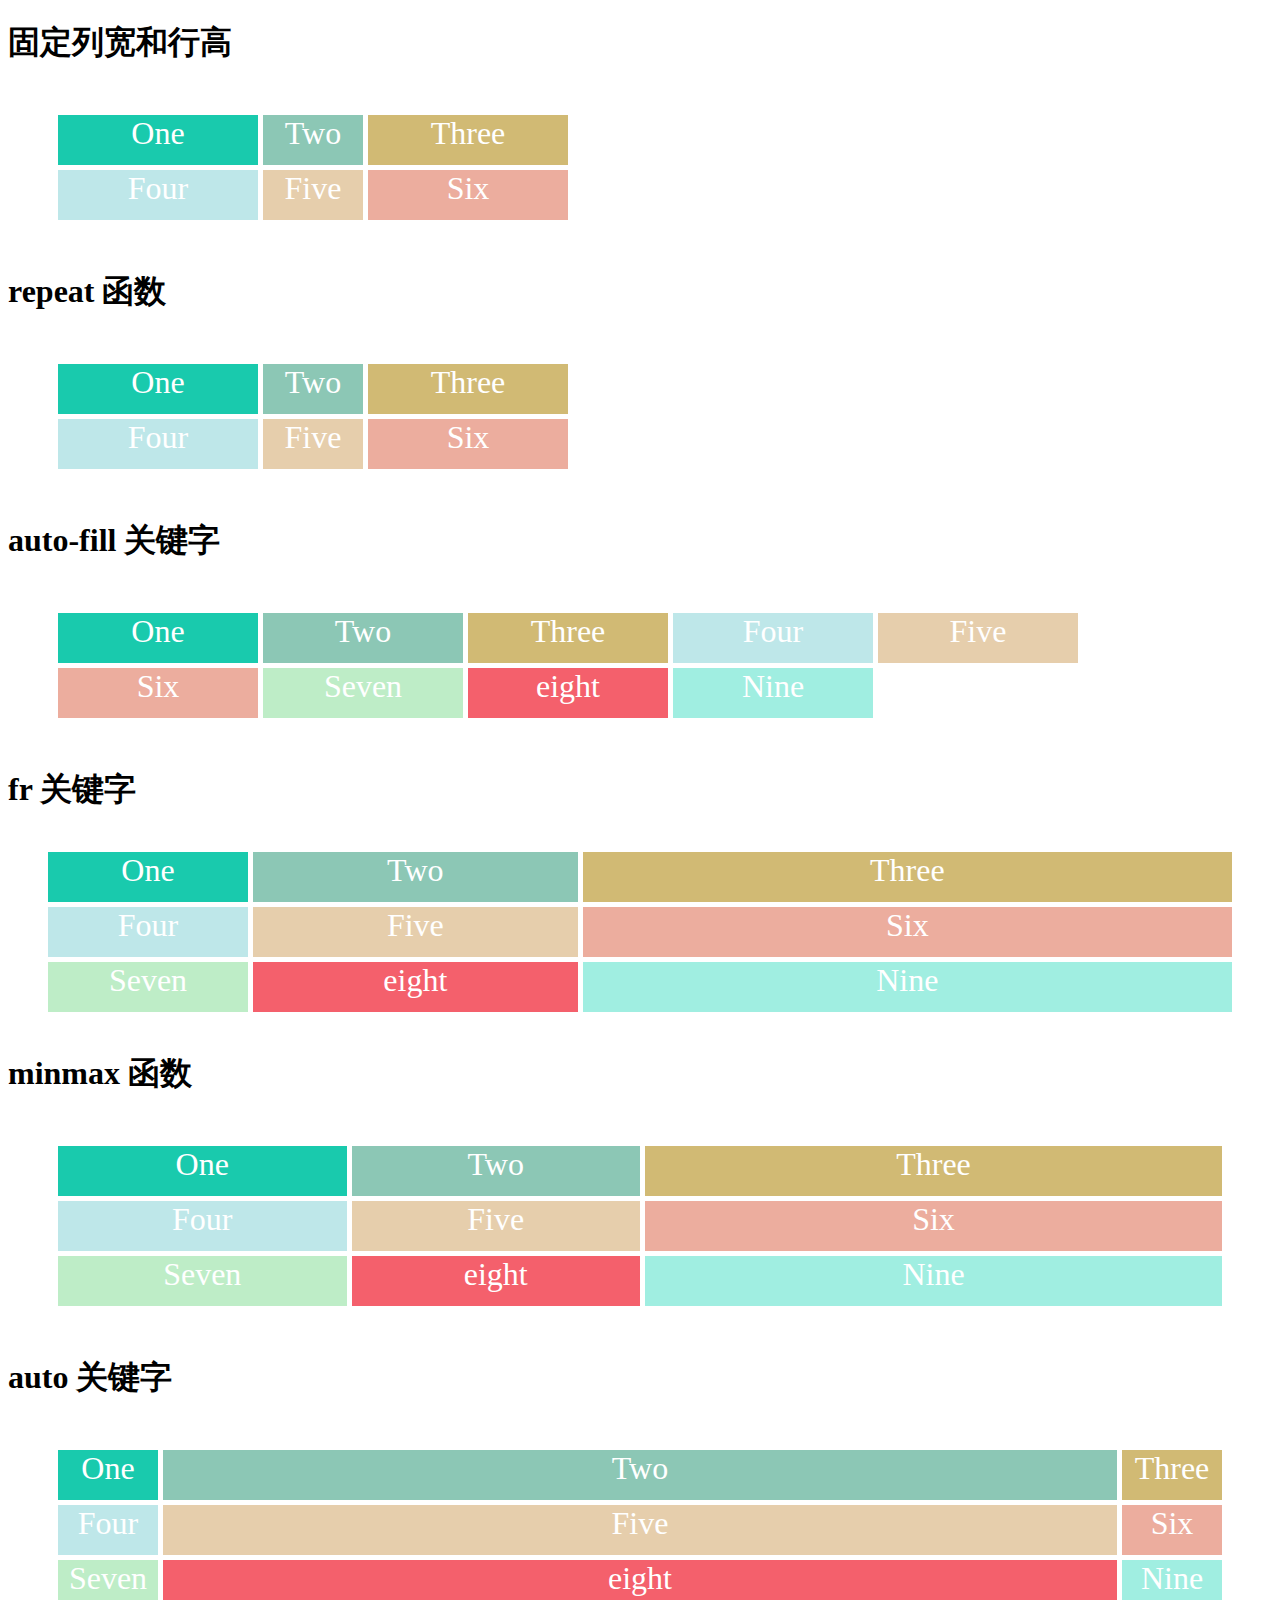
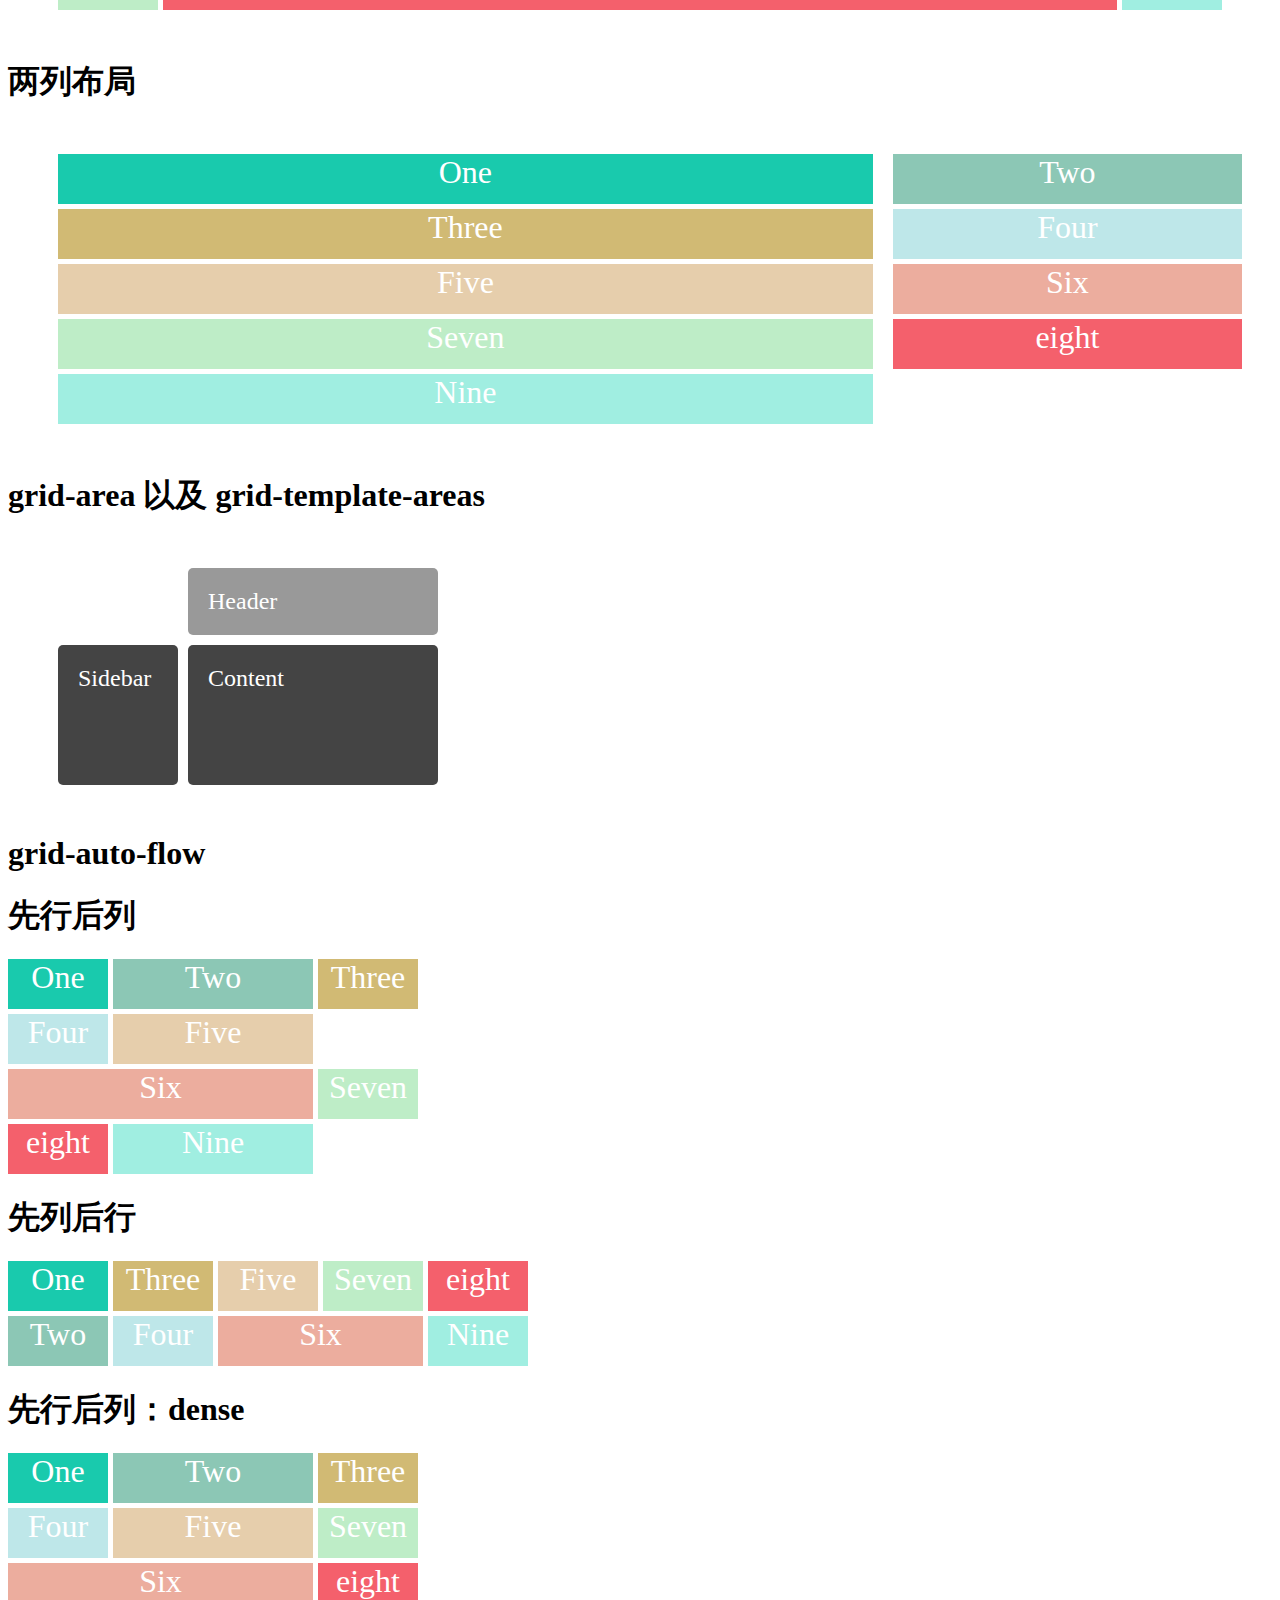
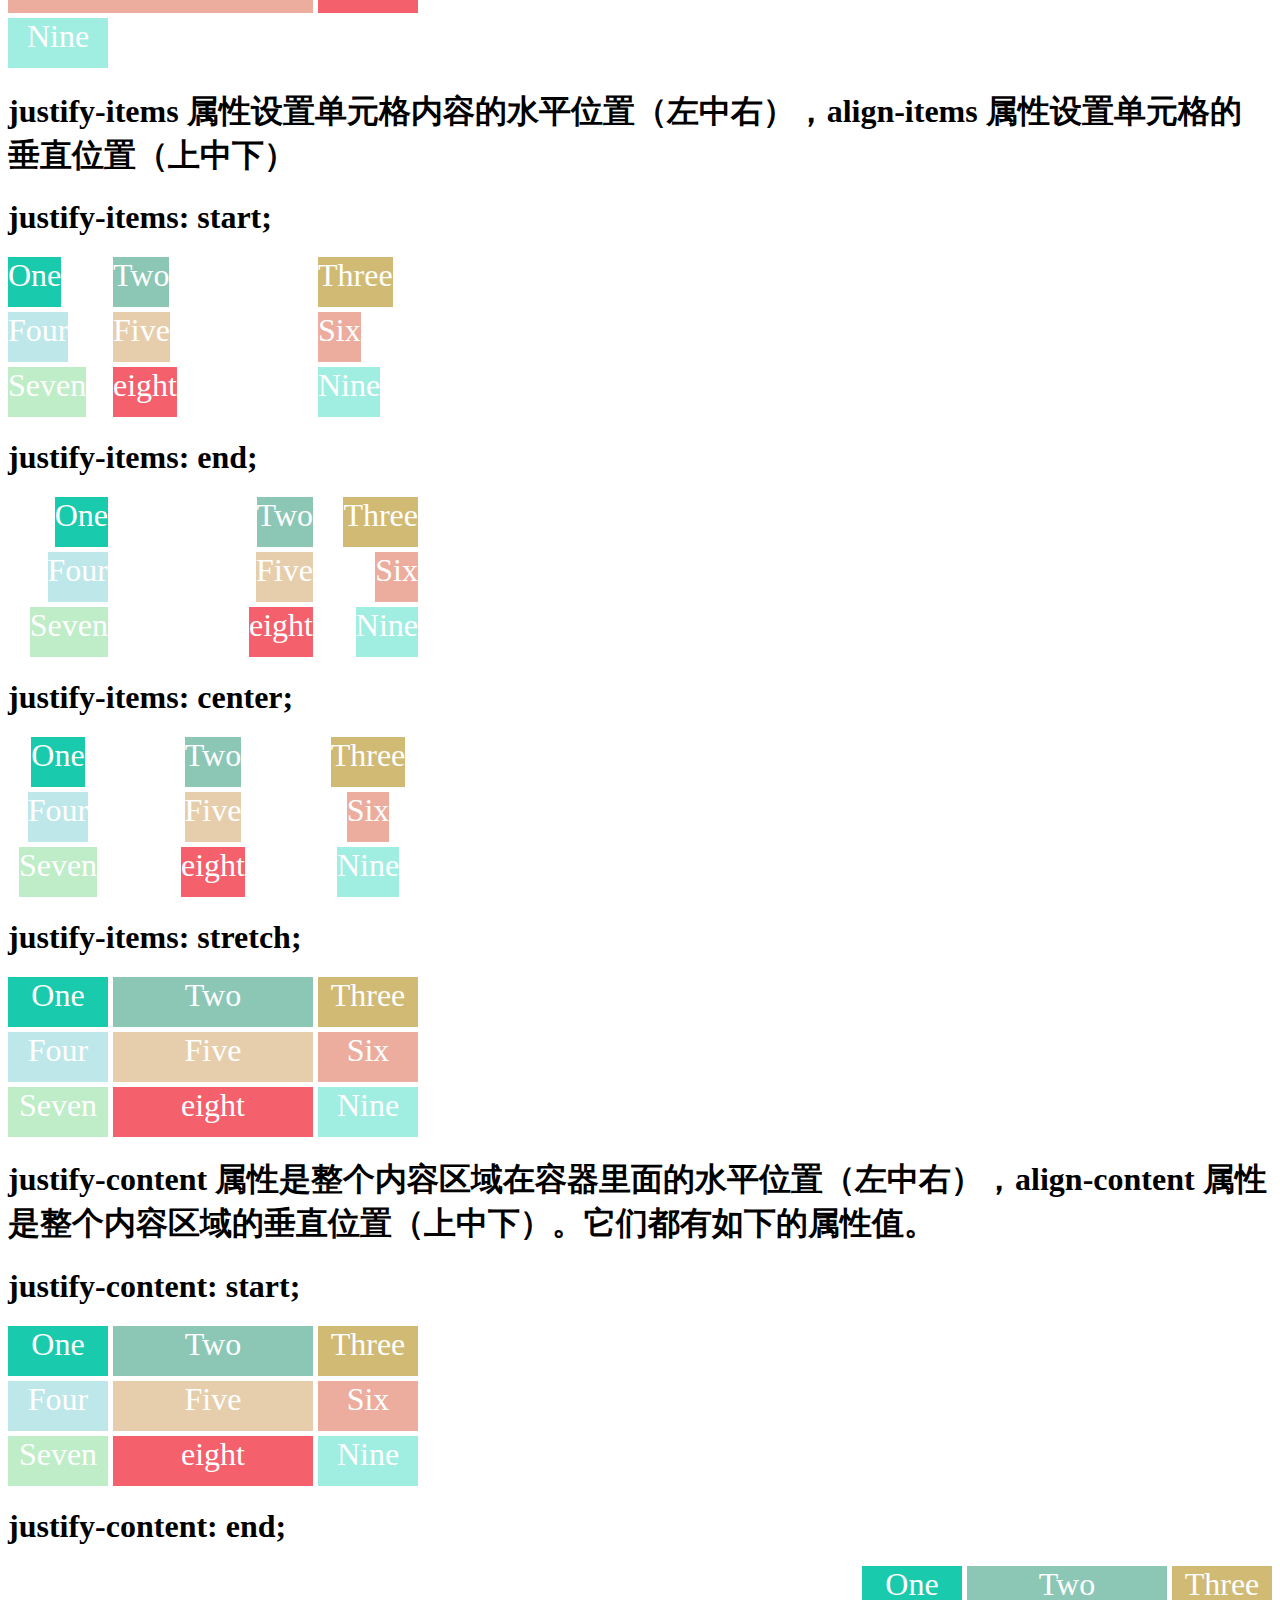
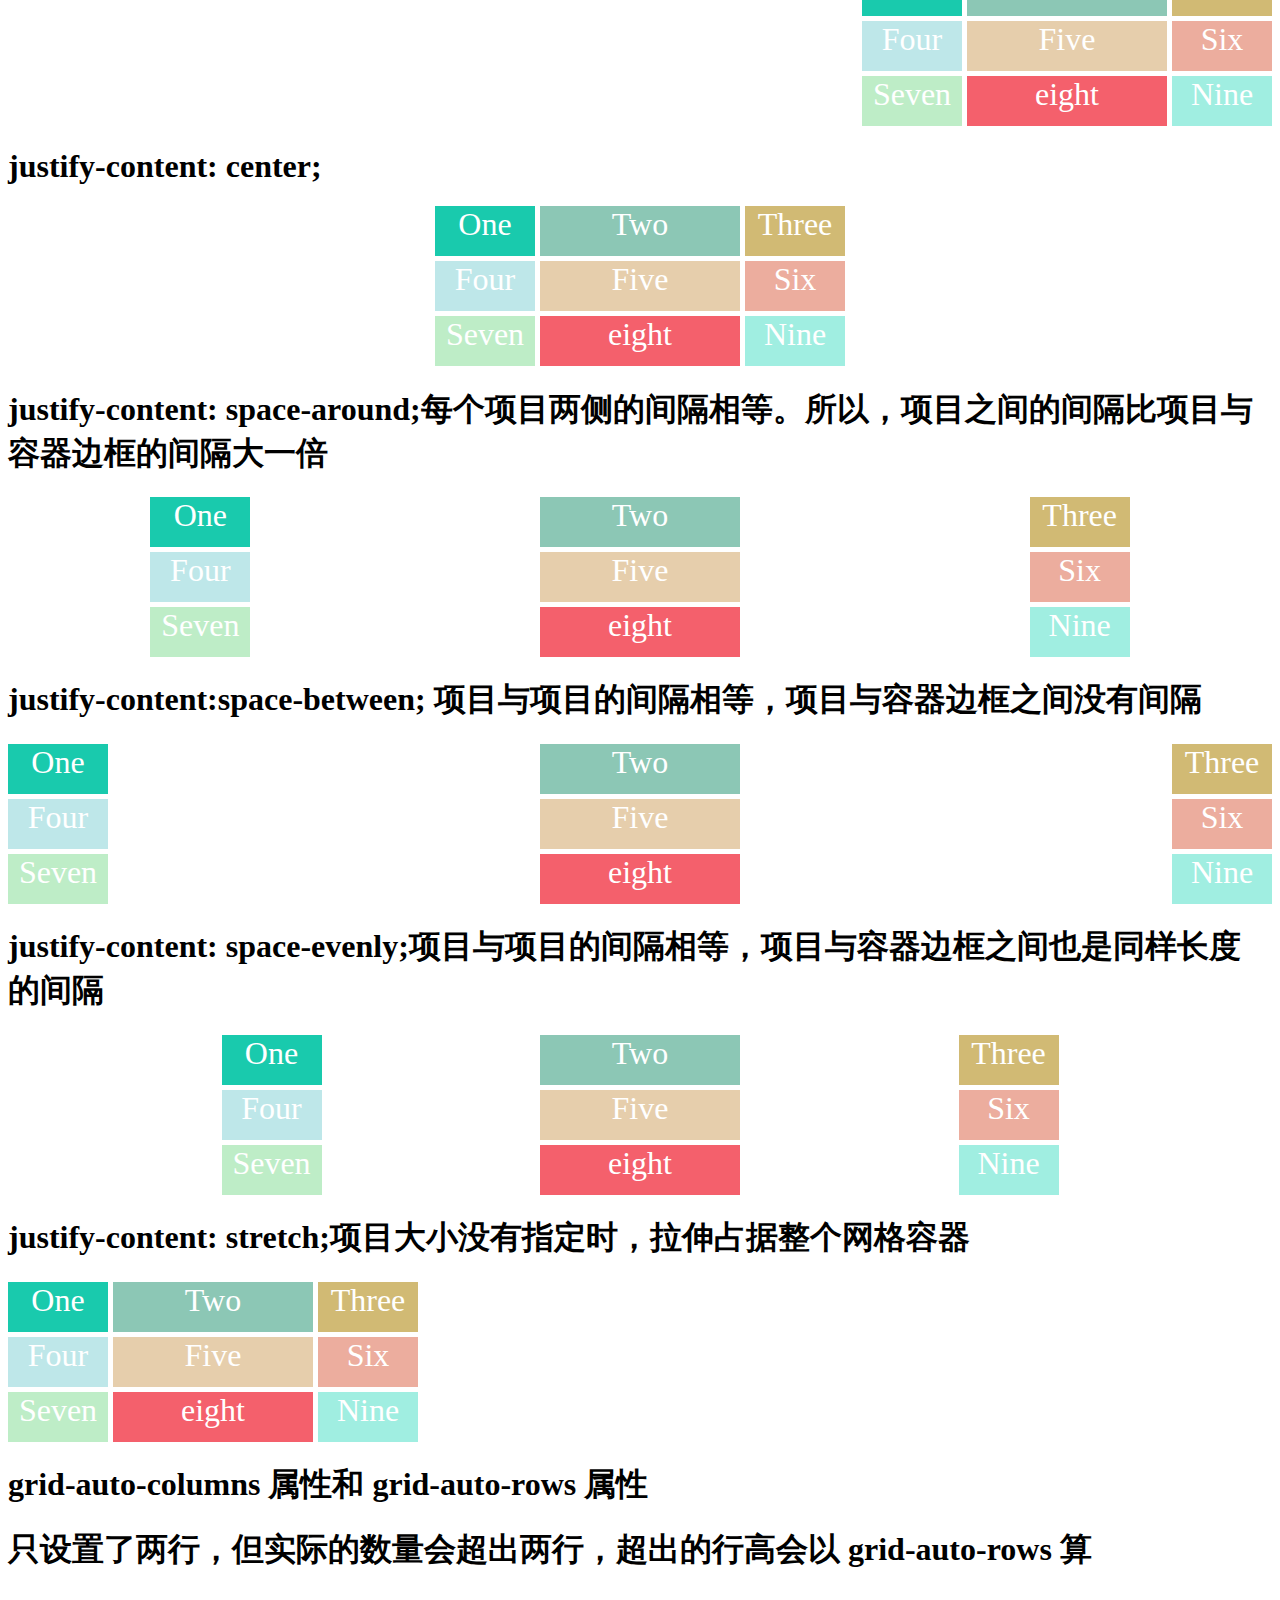
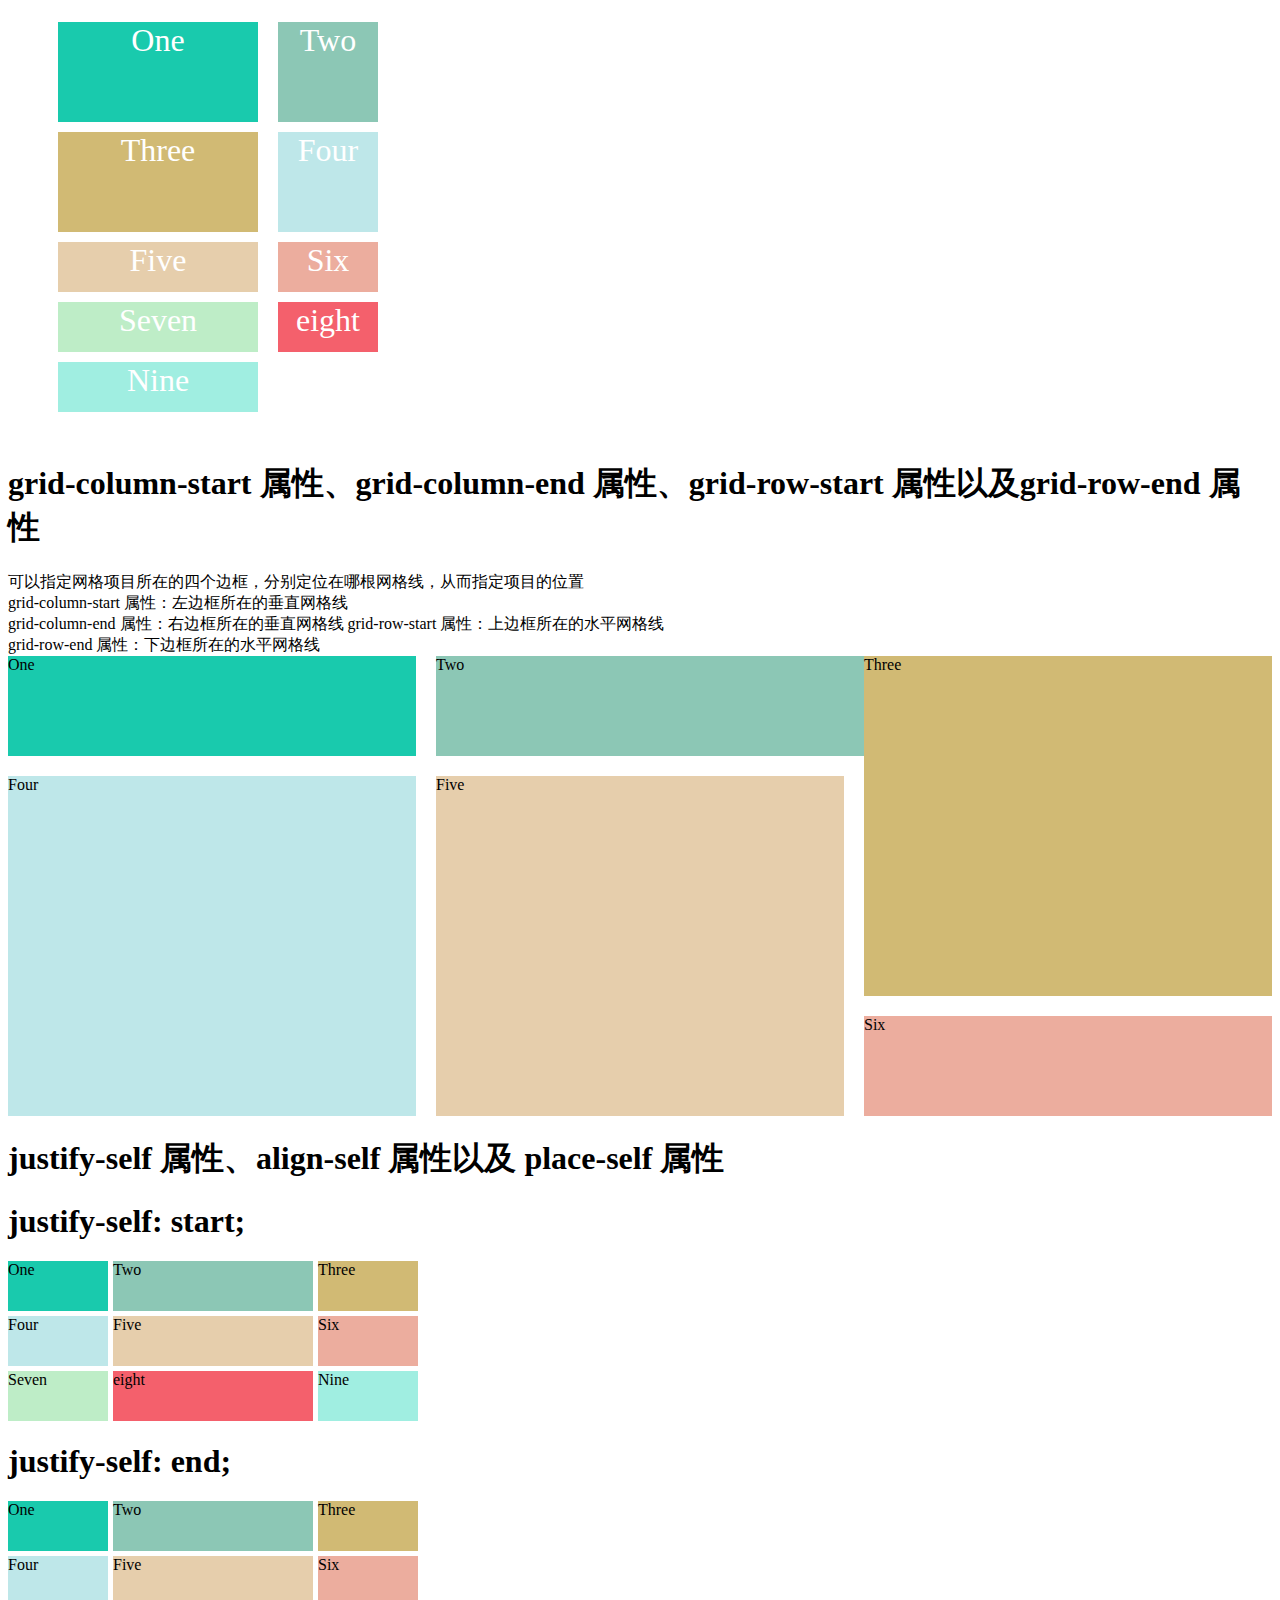
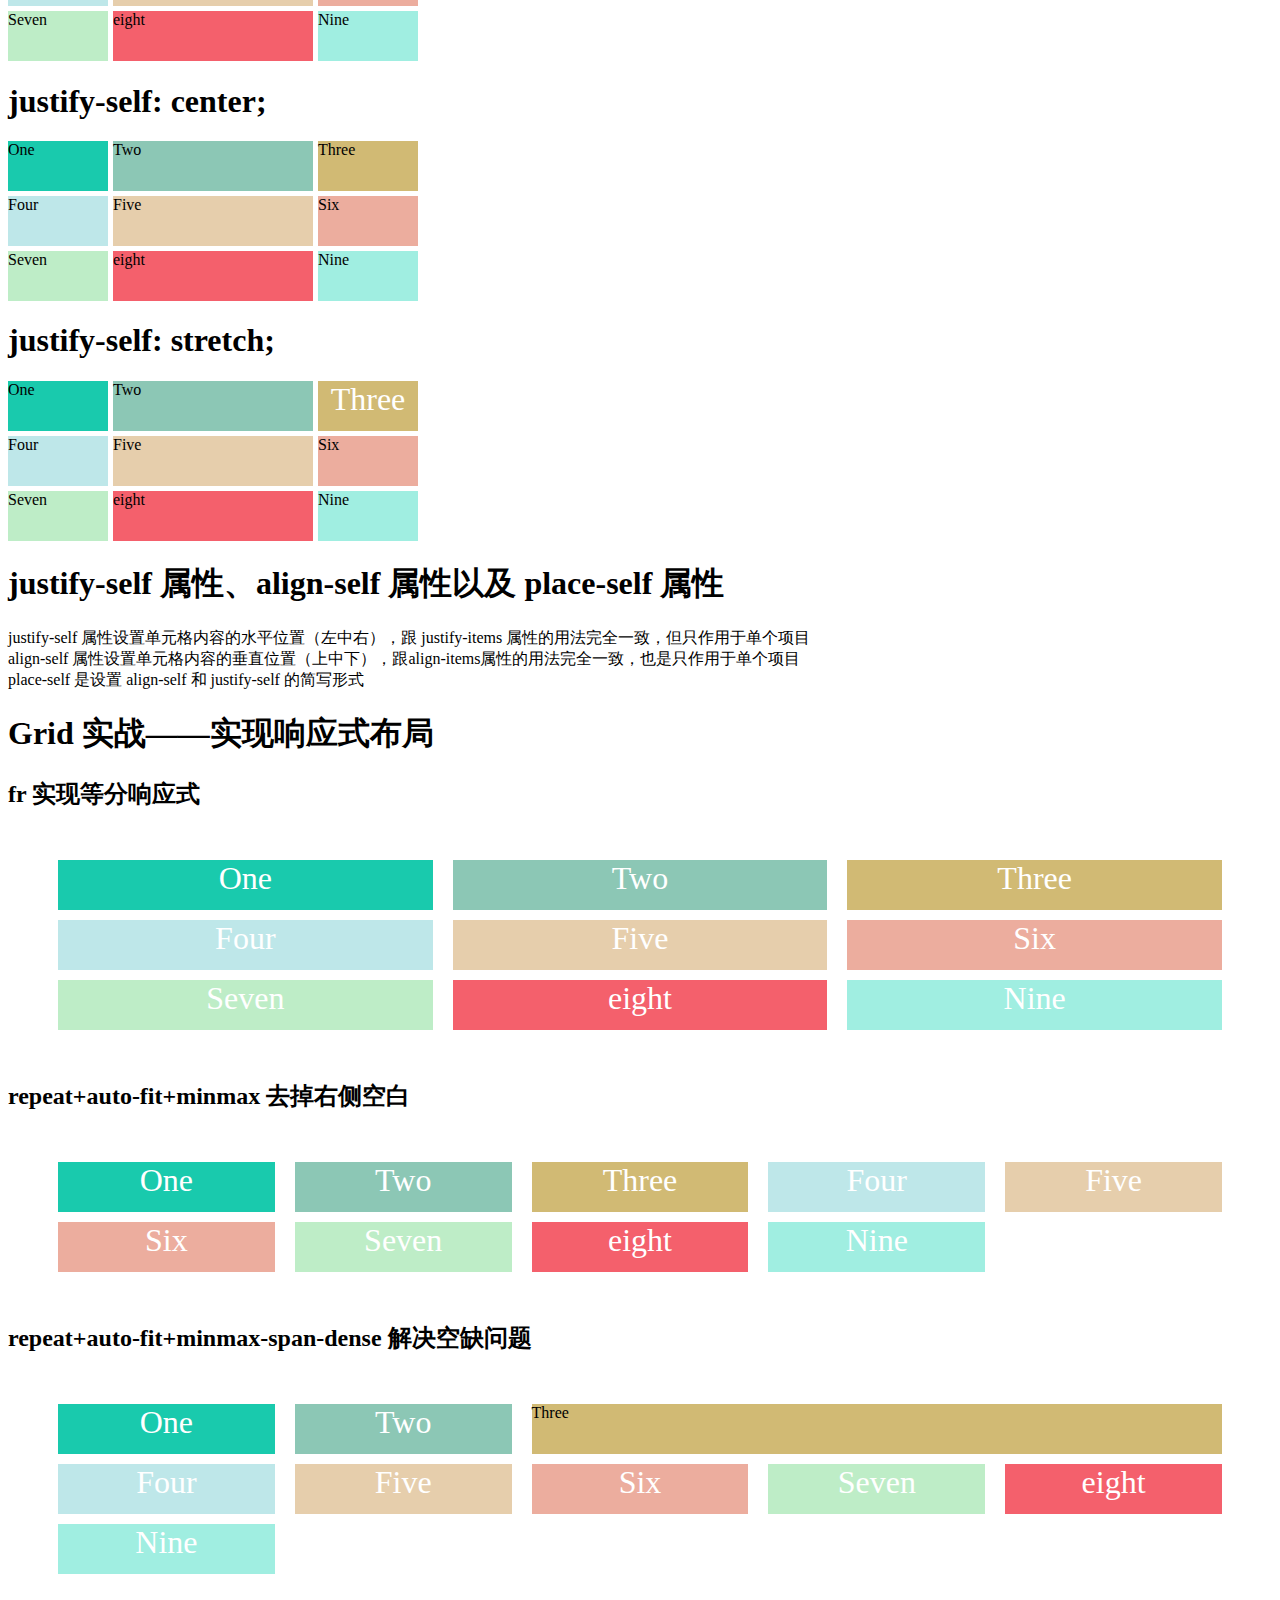
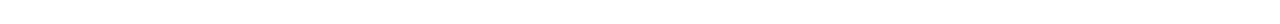
<file: CSS/Grid.Html>
<!DOCTYPE html>
<html lang="en">
  <head>
    <meta charset="UTF-8" />
    <meta name="viewport" content="width=device-width" />
    <style>
      .wrapper,
      .wrapper-1,
      .wrapper-2,
      .wrapper-3,
      .wrapper-4,
      .wrapper-5,
      .wrapper-6 {
        margin: 50px;
      }
      .wrapper {
        display: grid;
        /*  声明了三列，宽度分别为 200px 100px 200px */
        grid-template-columns: 200px 100px 200px;
        /*  声明行间距和列间距  */
        grid-gap: 5px;
        /*  声明了两行，行高分别为 50px 50px  */
        grid-template-rows: 50px 50px;
      }
      .wrapper-1 {
        display: grid;
        grid-template-columns: 200px 100px 200px;
        grid-gap: 5px;
        /*  2行，而且行高都为 50px  */
        grid-template-rows: repeat(2, 50px);
      }
      .wrapper-2 {
        display: grid;
        /* auto-fill 关键字：表示自动填充，让一行（或者一列）中尽可能的容纳更多的单元格。 */
        grid-template-columns: repeat(auto-fill, 200px);
        grid-gap: 5px;
        grid-auto-rows: 50px;
      }
      .wrapper-3 {
        margin: 40px;
        display: grid;
        /* fr 关键字：Grid 布局还引入了一个另外的长度单位来帮助我们创建灵活的网格轨道。fr 单位代表网格容器中可用空间的一等份。 宽度分别为剩余宽度的 1/3 和 2/3*/
        grid-template-columns: 200px 1fr 2fr;
        grid-gap: 5px;
        grid-auto-rows: 50px;
      }
      .wrapper-4 {
        display: grid;
        /* minmax() 函数：我们有时候想给网格元素一个最小和最大的尺寸，minmax() 函数产生一个长度范围，表示长度就在这个范围之中都可以应用到网格项目中。它接受两个参数，分别为最小值和最大值。  第三个列宽最少也是要 300px，但是最大不能大于第一第二列宽的两倍。*/
        grid-template-columns: 1fr 1fr minmax(300px, 2fr);
        grid-gap: 5px;
        grid-auto-rows: 50px;
      }
      .wrapper-5 {
        display: grid;
        /* auto 关键字：由浏览器决定长度。 */
        grid-template-columns: 100px auto 100px;
        grid-gap: 5px;
        grid-auto-rows: 50px;
      }
      .wrapper-6 {
        display: grid;
        grid-template-columns: 70% 30%;
        /* 行间距 列间距 分别设置 */
        grid-gap: 5px 20px;
        grid-auto-rows: 50px;
      }
      .one {
        background: #19caad;
      }
      .two {
        background: #8cc7b5;
      }
      .three {
        background: #d1ba74;
      }
      .four {
        background: #bee7e9;
      }
      .five {
        background: #e6ceac;
      }
      .six {
        background: #ecad9e;
      }
      .seven {
        background: #beedc7;
      }
      .eight {
        background: #f4606c;
      }
      .nine {
        background: #a0eee1;
      }
      .item {
        text-align: center;
        font-size: 200%;
        color: #fff;
      }

      .sidebar {
        /* grid-area 属性指定项目放在哪一个区域 */
        grid-area: sidebar;
      }

      .content {
        grid-area: content;
      }

      .header {
        grid-area: header;
      }

      .wrapper-7 {
        margin: 50px;
        display: grid;
        grid-gap: 10px;
        grid-template-columns: 120px 120px 120px;
        /* grid-template-areas 属性用于定义区域，一个区域由一个或者多个单元格组成，一般这个属性跟网格元素的 grid-area 一起使用*/
        grid-template-areas:
          ". header  header"
          "sidebar content content";
        background-color: #fff;
        color: #444;
      }
      .box {
        background-color: #444;
        color: #fff;
        border-radius: 5px;
        padding: 20px;
        font-size: 150%;
      }

      .header {
        background-color: #999;
      }
      .wrapper-8 {
        display: grid;
        grid-template-columns: 100px 200px 100px;
        grid-auto-flow: row;
        grid-gap: 5px;
        grid-auto-rows: 50px;
      }
      .wrapper-9 {
        display: grid;
        grid-auto-columns: 100px;
        grid-auto-flow: column;
        grid-gap: 5px;
        grid-template-rows: 50px 50px;
      }
      .wrapper-10 {
        display: grid;
        grid-template-columns: 100px 200px 100px;
        grid-auto-flow: row dense;
        grid-gap: 5px;
        grid-auto-rows: 50px;
      }
      .six-2 {
        grid-column-start: span 2;
        background: #ecad9e;
      }
      .wrapper-justify,
      .wrapper-justify-1,
      .wrapper-justify-2,
      .wrapper-justify-3 {
        display: grid;
        grid-template-columns: 100px 200px 100px;
        grid-gap: 5px;
        grid-auto-rows: 50px;
        justify-items: start;
      }
      .wrapper-justify-1 {
        justify-items: end;
      }
      .wrapper-justify-2 {
        justify-items: center;
      }
      .wrapper-justify-3 {
        justify-items: stretch;
      }
      .wrapper-content,
      .wrapper-content-1,
      .wrapper-content-2,
      .wrapper-content-3,
      .wrapper-content-4,
      .wrapper-content-5,
      .wrapper-content-6 {
        display: grid;
        grid-template-columns: 100px 200px 100px;
        grid-gap: 5px;
        grid-auto-rows: 50px;
        justify-content: start;
      }
      .wrapper-content-1 {
        justify-content: end;
      }
      .wrapper-content-2 {
        justify-content: center;
      }
      .wrapper-content-3 {
        justify-content: space-around;
      }
      .wrapper-content-4 {
        justify-content: space-between;
      }
      .wrapper-content-5 {
        justify-content: space-evenly;
      }
      .wrapper-content-6 {
        justify-content: stretch;
      }
      .wrapper-11 {
        margin: 50px;
        display: grid;
        grid-template-columns: 200px 100px;
        /*  只设置了两行，但实际的数量会超出两行，超出的行高会以 grid-auto-rows 算 */
        grid-template-rows: 100px 100px;
        grid-gap: 10px 20px;
        grid-auto-rows: 50px;
      }
      .content {
        display: grid;
        grid-template-columns: repeat(3, 1fr);
        grid-gap: 20px;
        grid-auto-rows: minmax(100px, auto);
      }
      .content-one {
        grid-column-start: 1;
        grid-column-end: 2;
        background: #19caad;
      }
      .content-two {
        grid-column-start: 2;
        grid-column-end: 4;
        grid-row-start: 1;
        grid-row-end: 2;
        /* z-index: 1; */
        background: #8cc7b5;
      }
      .content-three {
        grid-column-start: 3;
        grid-column-end: 4;
        grid-row-start: 1;
        grid-row-end: 4;
        background: #d1ba74;
      }
      .content-four {
        grid-column-start: 1;
        grid-column-end: 2;
        grid-row-start: 2;
        grid-row-end: 5;
        background: #bee7e9;
      }
      .content-five {
        grid-column-start: 2;
        grid-column-end: 2;
        grid-row-start: 2;
        grid-row-end: 5;
        background: #e6ceac;
      }
      .content-six {
        grid-column: 3;
        grid-row: 4;
        background: #ecad9e;
      }
      .justify-wrap,
      .justify-wrap-1,
      .justify-wrap-2,
      .justify-wrap-3 {
        display: grid;
        grid-template-columns: 100px 200px 100px;
        grid-gap: 5px;
        grid-auto-rows: 50px;
        /*   justify-self: start; */
      }
      .actual {
        margin: 50px;
        display: grid;
        grid-template-columns: 1fr 1fr 1fr;
        grid-gap: 10px 20px;
        grid-auto-rows: 50px;
      }
      .actual-1,
      .actual-2 {
        margin: 50px;
        display: grid;
        /* grid-template-columns: repeat(auto-fit, 200px); */
        grid-template-columns: repeat(auto-fit, minmax(200px, 1fr));
        grid-gap: 10px 20px;
        grid-auto-rows: 50px;
      }
      .item--3 {
        grid-column-start: span 3;
      }
      .actual-2 {
        grid-auto-flow: row dense;
      }
    </style>
  </head>
  <body>
    <h1>固定列宽和行高</h1>
    <div class="wrapper">
      <div class="one item">One</div>
      <div class="two item">Two</div>
      <div class="three item">Three</div>
      <div class="four item">Four</div>
      <div class="five item">Five</div>
      <div class="six item">Six</div>
    </div>

    <h1>repeat 函数</h1>
    <div class="wrapper-1">
      <div class="one item">One</div>
      <div class="two item">Two</div>
      <div class="three item">Three</div>
      <div class="four item">Four</div>
      <div class="five item">Five</div>
      <div class="six item">Six</div>
    </div>

    <h1>auto-fill 关键字</h1>
    <div class="wrapper-2">
      <div class="one item">One</div>
      <div class="two item">Two</div>
      <div class="three item">Three</div>
      <div class="four item">Four</div>
      <div class="five item">Five</div>
      <div class="six item">Six</div>
      <div class="seven item">Seven</div>
      <div class="eight item">eight</div>
      <div class="nine item">Nine</div>
    </div>

    <h1>fr 关键字</h1>
    <div class="wrapper-3">
      <div class="one item">One</div>
      <div class="two item">Two</div>
      <div class="three item">Three</div>
      <div class="four item">Four</div>
      <div class="five item">Five</div>
      <div class="six item">Six</div>
      <div class="seven item">Seven</div>
      <div class="eight item">eight</div>
      <div class="nine item">Nine</div>
    </div>

    <h1>minmax 函数</h1>
    <div class="wrapper-4">
      <div class="one item">One</div>
      <div class="two item">Two</div>
      <div class="three item">Three</div>
      <div class="four item">Four</div>
      <div class="five item">Five</div>
      <div class="six item">Six</div>
      <div class="seven item">Seven</div>
      <div class="eight item">eight</div>
      <div class="nine item">Nine</div>
    </div>

    <h1>auto 关键字</h1>
    <div class="wrapper-5">
      <div class="one item">One</div>
      <div class="two item">Two</div>
      <div class="three item">Three</div>
      <div class="four item">Four</div>
      <div class="five item">Five</div>
      <div class="six item">Six</div>
      <div class="seven item">Seven</div>
      <div class="eight item">eight</div>
      <div class="nine item">Nine</div>
    </div>

    <h1>两列布局</h1>
    <div class="wrapper-6">
      <div class="one item">One</div>
      <div class="two item">Two</div>
      <div class="three item">Three</div>
      <div class="four item">Four</div>
      <div class="five item">Five</div>
      <div class="six item">Six</div>
      <div class="seven item">Seven</div>
      <div class="eight item">eight</div>
      <div class="nine item">Nine</div>
    </div>

    <h1>grid-area 以及 grid-template-areas</h1>
    <div class="wrapper-7">
      <div class="box header">Header</div>
      <div class="box sidebar">Sidebar</div>
      <div class="box content">Content</div>
    </div>

    <h1>grid-auto-flow</h1>
    <h1>先行后列</h1>
    <div class="wrapper-8">
      <div class="one item">One</div>
      <div class="two item">Two</div>
      <div class="three item">Three</div>
      <div class="four item">Four</div>
      <div class="five item">Five</div>
      <div class="six-2 item">Six</div>
      <div class="seven item">Seven</div>
      <div class="eight item">eight</div>
      <div class="nine item">Nine</div>
    </div>

    <h1>先列后行</h1>
    <div class="wrapper-9">
      <div class="one item">One</div>
      <div class="two item">Two</div>
      <div class="three item">Three</div>
      <div class="four item">Four</div>
      <div class="five item">Five</div>
      <div class="six-2 item">Six</div>
      <div class="seven item">Seven</div>
      <div class="eight item">eight</div>
      <div class="nine item">Nine</div>
    </div>

    <h1>先行后列：dense</h1>
    <div class="wrapper-10">
      <div class="one item">One</div>
      <div class="two item">Two</div>
      <div class="three item">Three</div>
      <div class="four item">Four</div>
      <div class="five item">Five</div>
      <div class="six-2 item">Six</div>
      <div class="seven item">Seven</div>
      <div class="eight item">eight</div>
      <div class="nine item">Nine</div>
    </div>

    <h1>
      justify-items 属性设置单元格内容的水平位置（左中右），align-items
      属性设置单元格的垂直位置（上中下）
    </h1>
    <h1>justify-items: start;</h1>
    <div class="wrapper-justify">
      <div class="one item">One</div>
      <div class="two item">Two</div>
      <div class="three item">Three</div>
      <div class="four item">Four</div>
      <div class="five item">Five</div>
      <div class="six item">Six</div>
      <div class="seven item">Seven</div>
      <div class="eight item">eight</div>
      <div class="nine item">Nine</div>
    </div>

    <h1>justify-items: end;</h1>
    <div class="wrapper-justify-1">
      <div class="one item">One</div>
      <div class="two item">Two</div>
      <div class="three item">Three</div>
      <div class="four item">Four</div>
      <div class="five item">Five</div>
      <div class="six item">Six</div>
      <div class="seven item">Seven</div>
      <div class="eight item">eight</div>
      <div class="nine item">Nine</div>
    </div>

    <h1>justify-items: center;</h1>
    <div class="wrapper-justify-2">
      <div class="one item">One</div>
      <div class="two item">Two</div>
      <div class="three item">Three</div>
      <div class="four item">Four</div>
      <div class="five item">Five</div>
      <div class="six item">Six</div>
      <div class="seven item">Seven</div>
      <div class="eight item">eight</div>
      <div class="nine item">Nine</div>
    </div>

    <h1>justify-items: stretch;</h1>
    <div class="wrapper-justify-3">
      <div class="one item">One</div>
      <div class="two item">Two</div>
      <div class="three item">Three</div>
      <div class="four item">Four</div>
      <div class="five item">Five</div>
      <div class="six item">Six</div>
      <div class="seven item">Seven</div>
      <div class="eight item">eight</div>
      <div class="nine item">Nine</div>
    </div>

    <h1>
      justify-content
      属性是整个内容区域在容器里面的水平位置（左中右），align-content
      属性是整个内容区域的垂直位置（上中下）。它们都有如下的属性值。
    </h1>
    <h1>justify-content: start;</h1>
    <div class="wrapper-content">
      <div class="one item">One</div>
      <div class="two item">Two</div>
      <div class="three item">Three</div>
      <div class="four item">Four</div>
      <div class="five item">Five</div>
      <div class="six item">Six</div>
      <div class="seven item">Seven</div>
      <div class="eight item">eight</div>
      <div class="nine item">Nine</div>
    </div>

    <h1>justify-content: end;</h1>
    <div class="wrapper-content-1">
      <div class="one item">One</div>
      <div class="two item">Two</div>
      <div class="three item">Three</div>
      <div class="four item">Four</div>
      <div class="five item">Five</div>
      <div class="six item">Six</div>
      <div class="seven item">Seven</div>
      <div class="eight item">eight</div>
      <div class="nine item">Nine</div>
    </div>

    <h1>justify-content: center;</h1>
    <div class="wrapper-content-2">
      <div class="one item">One</div>
      <div class="two item">Two</div>
      <div class="three item">Three</div>
      <div class="four item">Four</div>
      <div class="five item">Five</div>
      <div class="six item">Six</div>
      <div class="seven item">Seven</div>
      <div class="eight item">eight</div>
      <div class="nine item">Nine</div>
    </div>

    <h1>
      justify-content:
      space-around;每个项目两侧的间隔相等。所以，项目之间的间隔比项目与容器边框的间隔大一倍
    </h1>
    <div class="wrapper-content-3">
      <div class="one item">One</div>
      <div class="two item">Two</div>
      <div class="three item">Three</div>
      <div class="four item">Four</div>
      <div class="five item">Five</div>
      <div class="six item">Six</div>
      <div class="seven item">Seven</div>
      <div class="eight item">eight</div>
      <div class="nine item">Nine</div>
    </div>

    <h1>
      justify-content:space-between;
      项目与项目的间隔相等，项目与容器边框之间没有间隔
    </h1>

    <div class="wrapper-content-4">
      <div class="one item">One</div>
      <div class="two item">Two</div>
      <div class="three item">Three</div>
      <div class="four item">Four</div>
      <div class="five item">Five</div>
      <div class="six item">Six</div>
      <div class="seven item">Seven</div>
      <div class="eight item">eight</div>
      <div class="nine item">Nine</div>
    </div>

    <h1>
      justify-content:
      space-evenly;项目与项目的间隔相等，项目与容器边框之间也是同样长度的间隔
    </h1>
    <div class="wrapper-content-5">
      <div class="one item">One</div>
      <div class="two item">Two</div>
      <div class="three item">Three</div>
      <div class="four item">Four</div>
      <div class="five item">Five</div>
      <div class="six item">Six</div>
      <div class="seven item">Seven</div>
      <div class="eight item">eight</div>
      <div class="nine item">Nine</div>
    </div>

    <h1>justify-content: stretch;项目大小没有指定时，拉伸占据整个网格容器</h1>
    <div class="wrapper-content-6">
      <div class="one item">One</div>
      <div class="two item">Two</div>
      <div class="three item">Three</div>
      <div class="four item">Four</div>
      <div class="five item">Five</div>
      <div class="six item">Six</div>
      <div class="seven item">Seven</div>
      <div class="eight item">eight</div>
      <div class="nine item">Nine</div>
    </div>

    <h1>grid-auto-columns 属性和 grid-auto-rows 属性</h1>
    <h1>
      只设置了两行，但实际的数量会超出两行，超出的行高会以 grid-auto-rows 算
    </h1>
    <div class="wrapper-11">
      <div class="one item">One</div>
      <div class="two item">Two</div>
      <div class="three item">Three</div>
      <div class="four item">Four</div>
      <div class="five item">Five</div>
      <div class="six item">Six</div>
      <div class="seven item">Seven</div>
      <div class="eight item">eight</div>
      <div class="nine item">Nine</div>
    </div>

    <h1>
      grid-column-start 属性、grid-column-end 属性、grid-row-start
      属性以及grid-row-end 属性
    </h1>
    <div>
      <div>
        可以指定网格项目所在的四个边框，分别定位在哪根网格线，从而指定项目的位置
      </div>
      <div>grid-column-start 属性：左边框所在的垂直网格线</div>
      <div>
        grid-column-end 属性：右边框所在的垂直网格线 grid-row-start
        属性：上边框所在的水平网格线
      </div>
      <div>grid-row-end 属性：下边框所在的水平网格线</div>
    </div>
    <div class="content">
      <div class="content-one">One</div>
      <div class="content-two">Two</div>
      <div class="content-three">Three</div>
      <div class="content-four">Four</div>
      <div class="content-five">Five</div>
      <div class="content-six">Six</div>
    </div>

    <h1>justify-self 属性、align-self 属性以及 place-self 属性</h1>
    <h1>justify-self: start;</h1>
    <div class="justify-wrap">
      <div class="one item-0">One</div>
      <div class="two item-0">Two</div>
      <div class="three item-0">Three</div>
      <div class="four item-0">Four</div>
      <div class="five item-0">Five</div>
      <div class="six item-0">Six</div>
      <div class="seven item-0">Seven</div>
      <div class="eight item-0">eight</div>
      <div class="nine item-0">Nine</div>
    </div>

    <h1>justify-self: end;</h1>
    <div class="justify-wrap-1">
      <div class="one item-1">One</div>
      <div class="two item-1">Two</div>
      <div class="three item-1">Three</div>
      <div class="four item-1">Four</div>
      <div class="five item-1">Five</div>
      <div class="six item-1">Six</div>
      <div class="seven item-1">Seven</div>
      <div class="eight item-1">eight</div>
      <div class="nine item-1">Nine</div>
    </div>

    <h1>justify-self: center;</h1>
    <div class="justify-wrap-2">
      <div class="one item-2">One</div>
      <div class="two item-2">Two</div>
      <div class="three item-2">Three</div>
      <div class="four item-2">Four</div>
      <div class="five item-2">Five</div>
      <div class="six item-2">Six</div>
      <div class="seven item-2">Seven</div>
      <div class="eight item-2">eight</div>
      <div class="nine item-2">Nine</div>
    </div>

    <h1>justify-self: stretch;</h1>
    <div class="justify-wrap-3">
      <div class="one item-3">One</div>
      <div class="two item-3">Two</div>
      <div class="three item">Three</div>
      <div class="four item-3">Four</div>
      <div class="five item-3">Five</div>
      <div class="six item-3">Six</div>
      <div class="seven item-3">Seven</div>
      <div class="eight item-3">eight</div>
      <div class="nine item-3">Nine</div>
    </div>

    <h1>justify-self 属性、align-self 属性以及 place-self 属性</h1>
    <div>
      <div>
        justify-self 属性设置单元格内容的水平位置（左中右），跟 justify-items
        属性的用法完全一致，但只作用于单个项目
      </div>
      <div>
        align-self
        属性设置单元格内容的垂直位置（上中下），跟align-items属性的用法完全一致，也是只作用于单个项目
      </div>
      <div>place-self 是设置 align-self 和 justify-self 的简写形式</div>
    </div>

    <h1>Grid 实战——实现响应式布局</h1>
    <h2>fr 实现等分响应式</h2>
    <div class="actual">
      <div class="one item">One</div>
      <div class="two item">Two</div>
      <div class="three item">Three</div>
      <div class="four item">Four</div>
      <div class="five item">Five</div>
      <div class="six item">Six</div>
      <div class="seven item">Seven</div>
      <div class="eight item">eight</div>
      <div class="nine item">Nine</div>
    </div>
    <h2>repeat+auto-fit+minmax 去掉右侧空白</h2>
    <div class="actual-1">
      <div class="one item">One</div>
      <div class="two item">Two</div>
      <div class="three item">Three</div>
      <div class="four item">Four</div>
      <div class="five item">Five</div>
      <div class="six item">Six</div>
      <div class="seven item">Seven</div>
      <div class="eight item">eight</div>
      <div class="nine item">Nine</div>
    </div>
    <h2>repeat+auto-fit+minmax-span-dense 解决空缺问题</h2>
    <div class="actual-2">
      <div class="one item">One</div>
      <div class="two item">Two</div>
      <div class="three item--3">Three</div>
      <div class="four item">Four</div>
      <div class="five item">Five</div>
      <div class="six item">Six</div>
      <div class="seven item">Seven</div>
      <div class="eight item">eight</div>
      <div class="nine item">Nine</div>
    </div>
  </body>
</html>
</file>
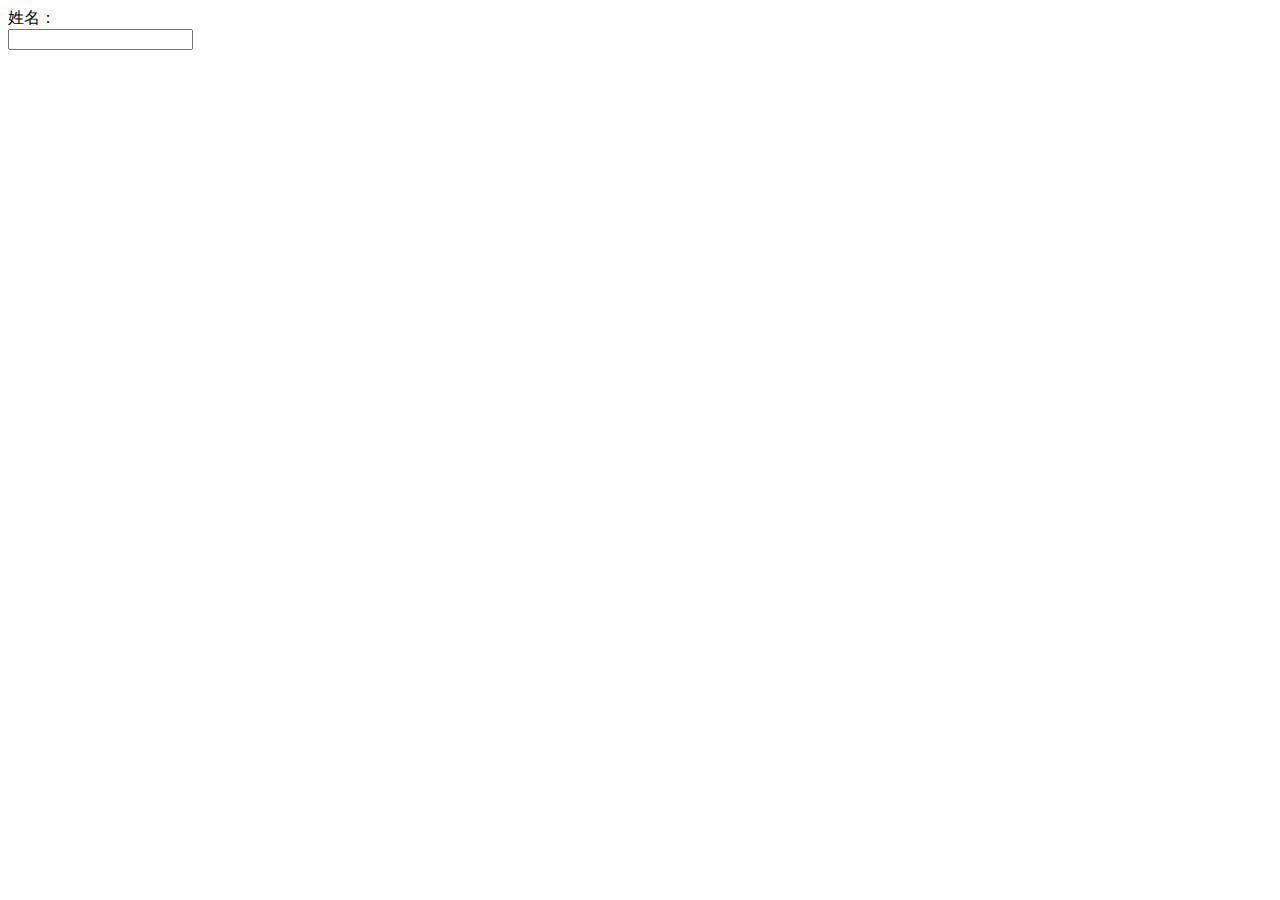
<file: VUE/vue2.0&vue3.0双向绑定的实现原理.html>
<!-- vue2.0 ES5: Object.defineProperty 
弊端： 
1.需要把原始数据克隆一遍。 
2. 需要分别给对象中每个属性设置监听。开始的时候定义一个Object 没有添加属性，
后面修改就不会改变。需要使用vue.set/ this.$set 强制更新。 -->

<!-- <body>
  姓名：<span id="spanName"></span>
  <br />
  <input type="text" id="inpName" />
  <script>
    let obj = {
      name: "",
    };

    let newObj = {
      ...obj,
    };

    Object.defineProperty(obj, "name", {
      get() {
        return newObj.name;
      },

      set(val) {
        newObj.name = val;

        observe();
      },
    });

    function observe() {
      spanName.innerHTML = newObj.name;
    }

    inpName.oninput = function () {
      obj.name = this.value;
    };
  </script>
</body> -->

<!-- vue3.0 ES6：Proxy  -->
<body>
  姓名：<span id="spanName"></span>
  <br />
  <input type="text" id="inpName" />

  <script>
    let obj = {
      name: "",
    };

    obj = new Proxy(obj, {
      get(target, prop) {
        return target[prop];
      },

      set(target, prop, value) {
        target[prop] = value;

        observe();
      },
    });

    function observe() {
      spanName.innerHTML = obj.name;
    }

    inpName.oninput = function () {
      obj.name = this.value;
    };
  </script>
</body>
</file>
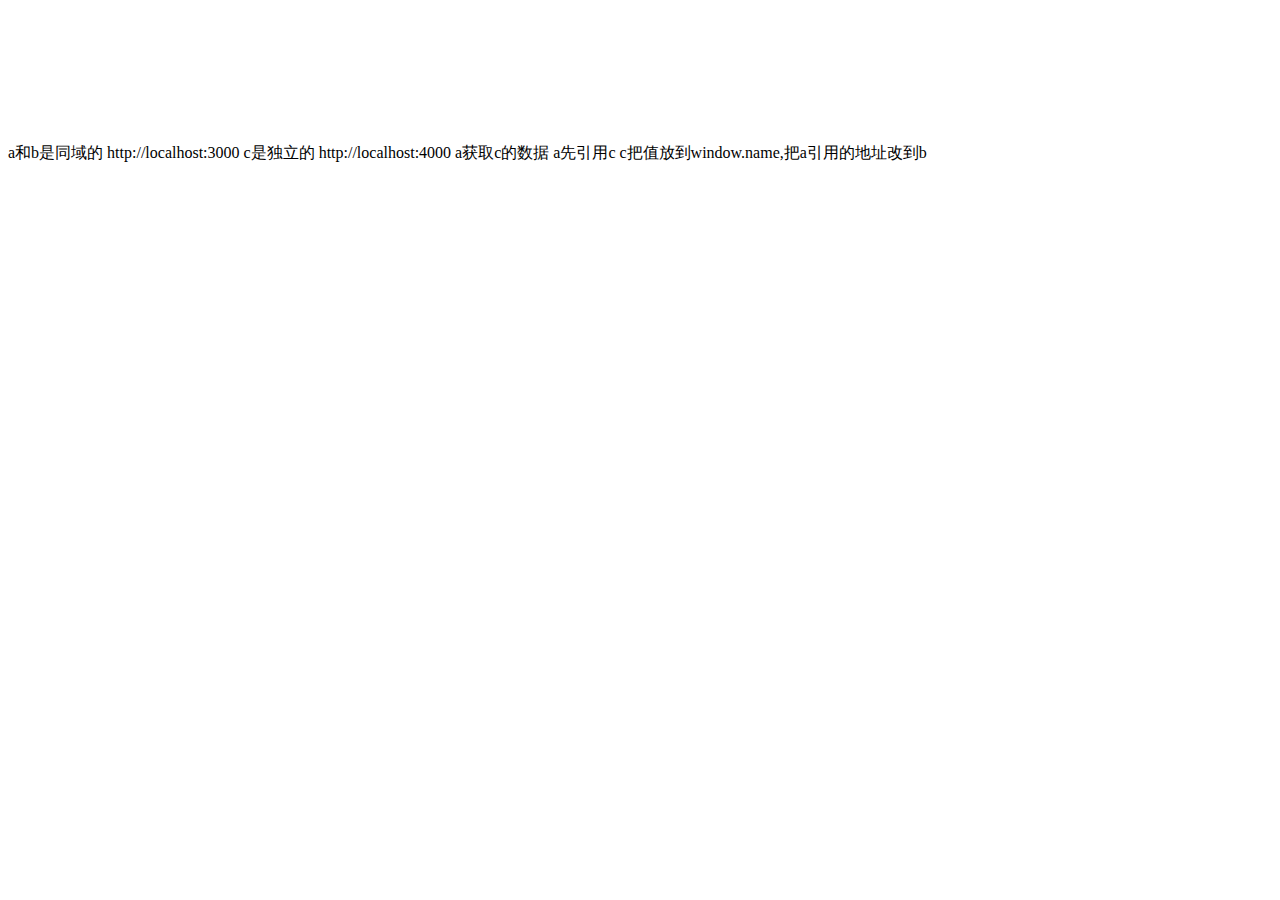
<file: 跨域/多种跨域方式样例代码/4.name/a.html>
<!DOCTYPE html>
<html lang="en">
<head>
  <meta charset="UTF-8">
  <meta name="viewport" content="width=device-width, initial-scale=1.0">
  <meta http-equiv="X-UA-Compatible" content="ie=edge">
  <title>Document</title>
</head>
<body>
  a和b是同域的 http://localhost:3000
  c是独立的  http://localhost:4000
  a获取c的数据
  a先引用c c把值放到window.name,把a引用的地址改到b
  <iframe src="http://localhost:4000/c.html" frameborder="0" onload="load()" id="iframe"></iframe>
  <script>
    let first = true
    function load() {
      if(first){
        let iframe = document.getElementById('iframe');
        iframe.src = 'http://localhost:3000/b.html';
        first = false;
      }else{
        console.log(iframe.contentWindow.name);
      }
    }
  </script>
</body>
</html>
</file>
